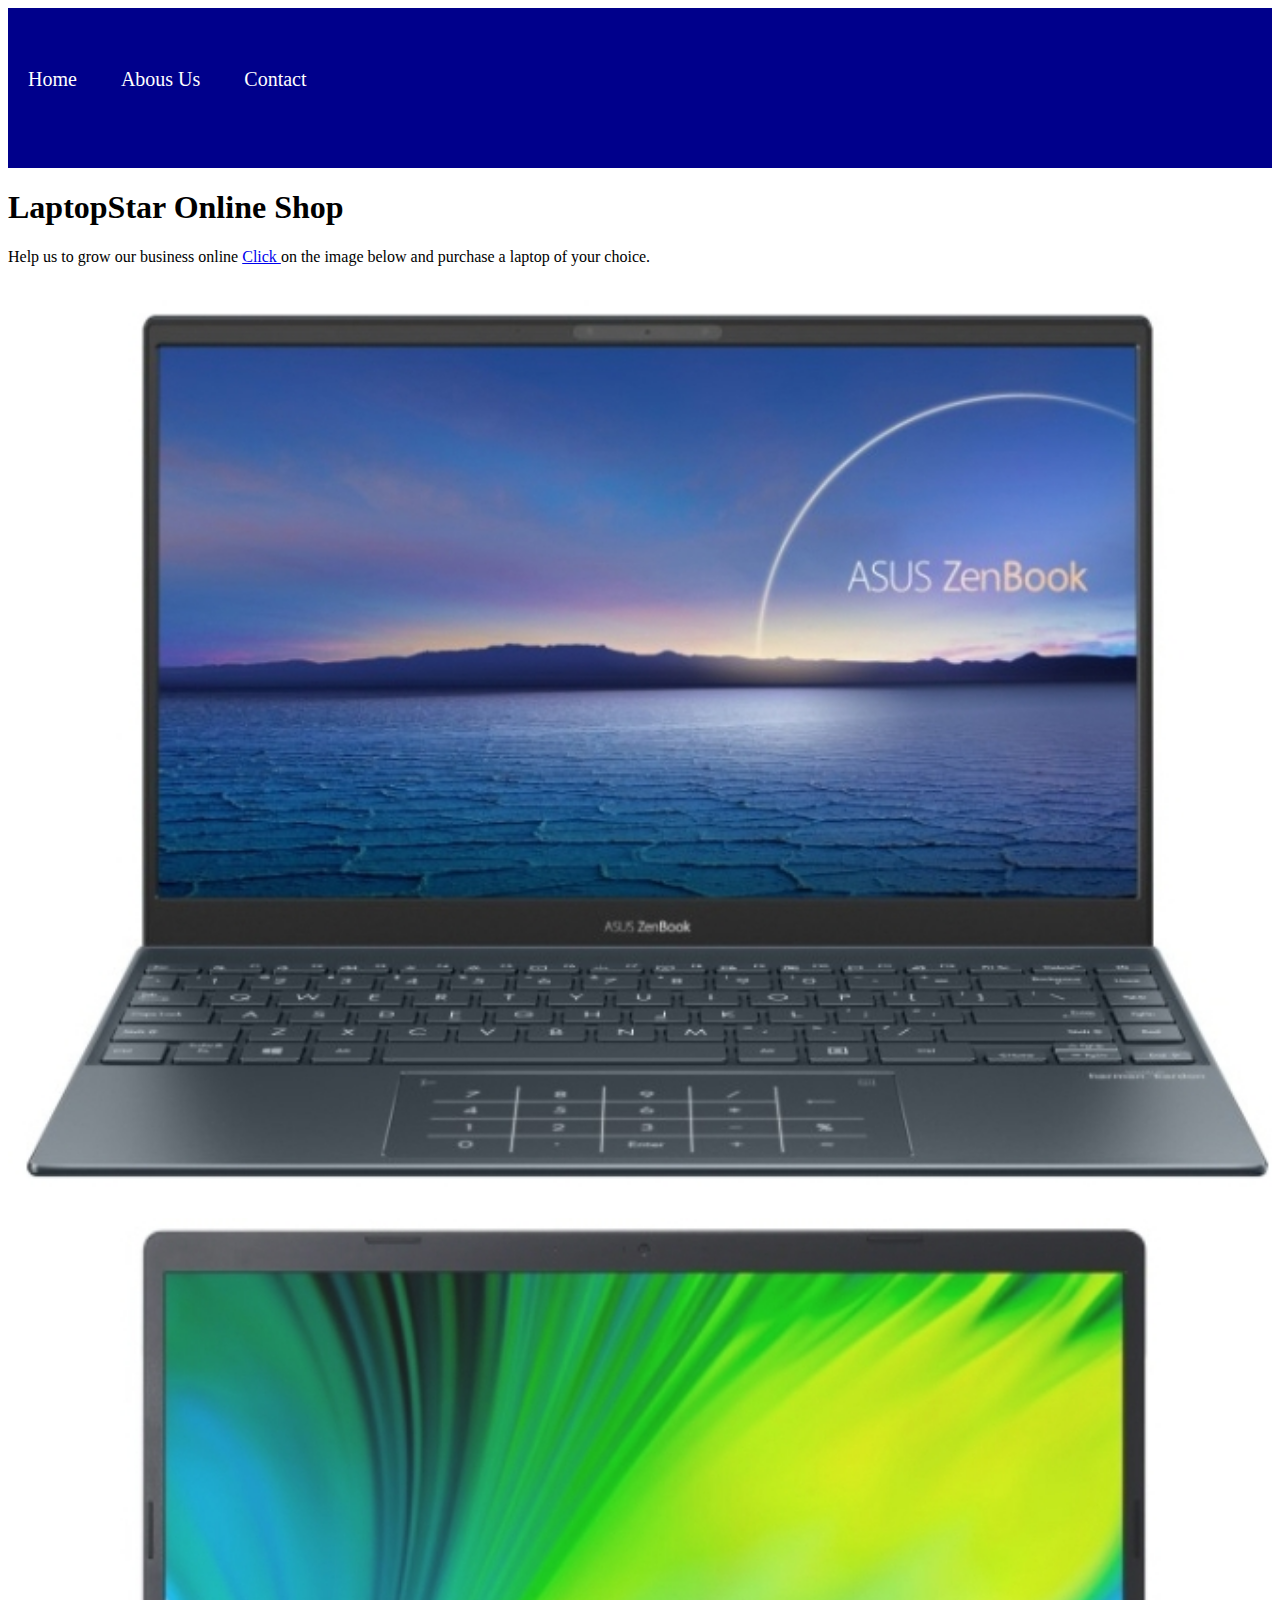
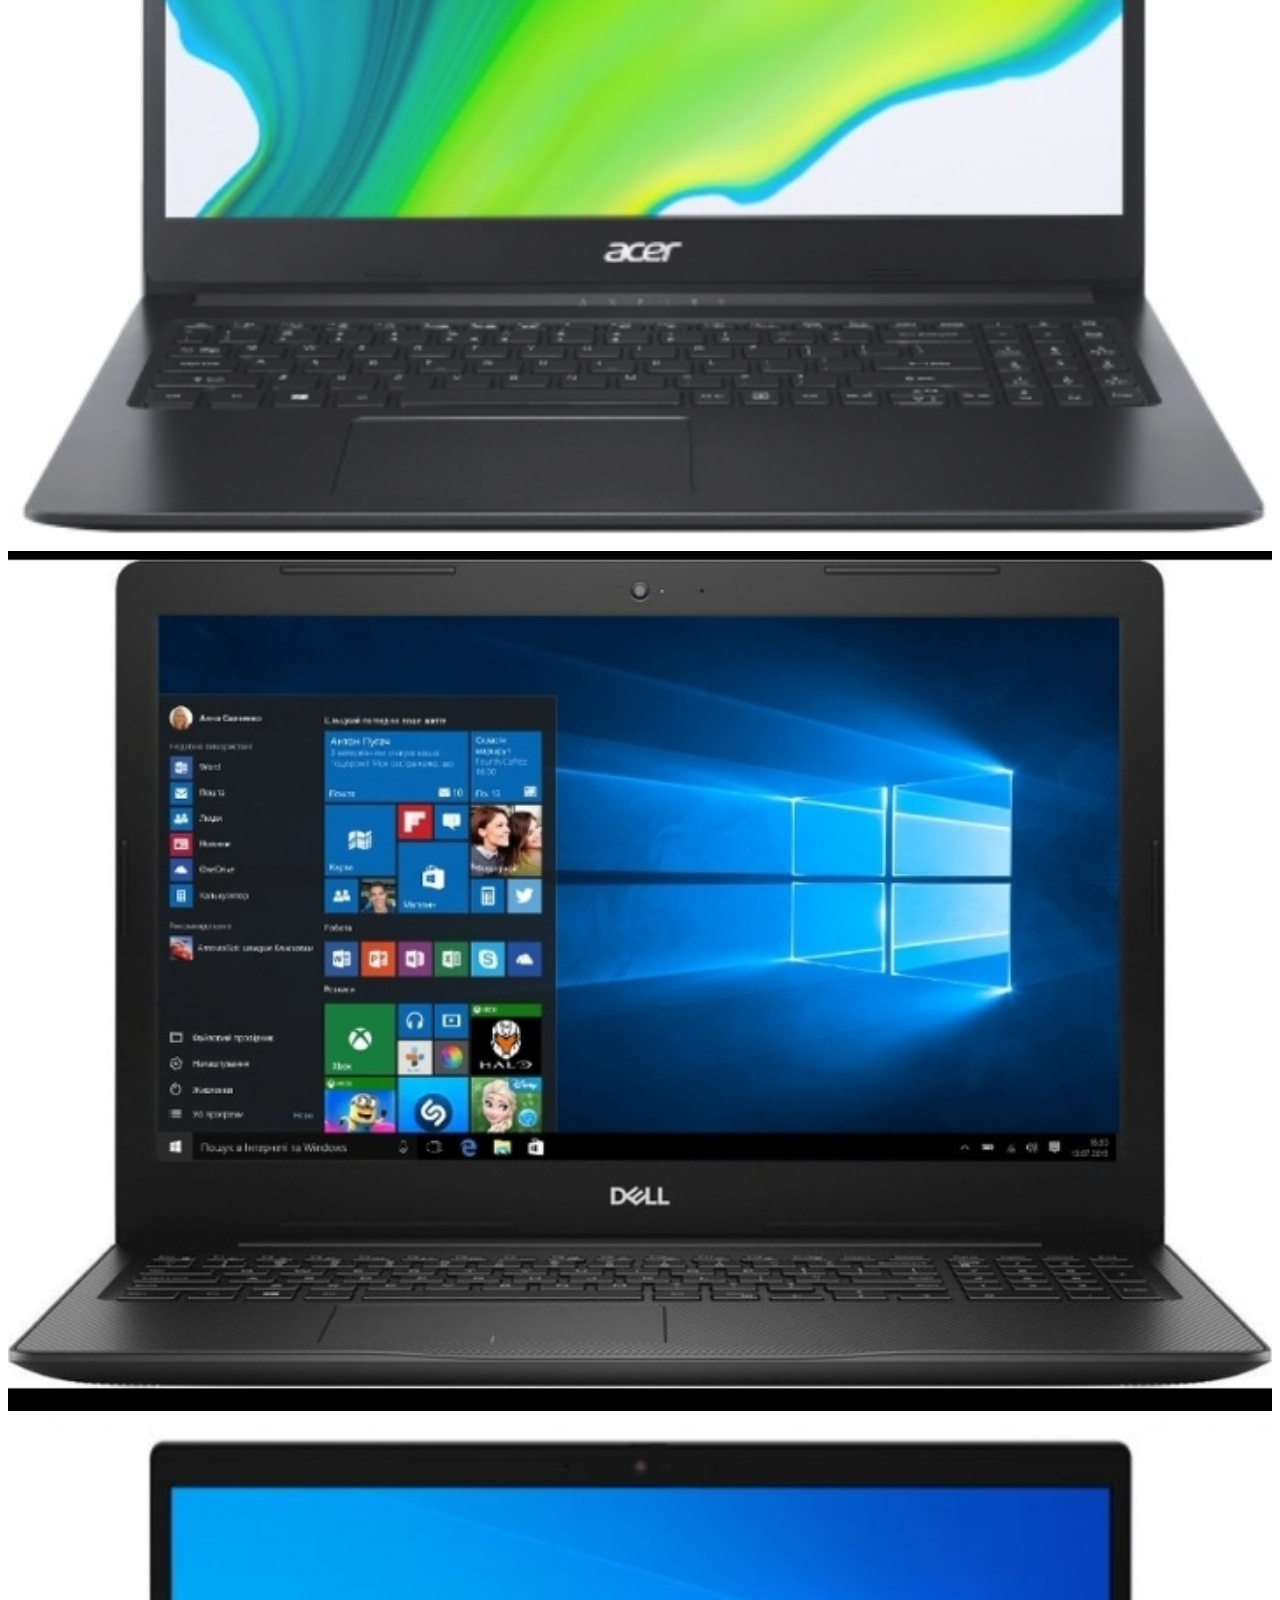
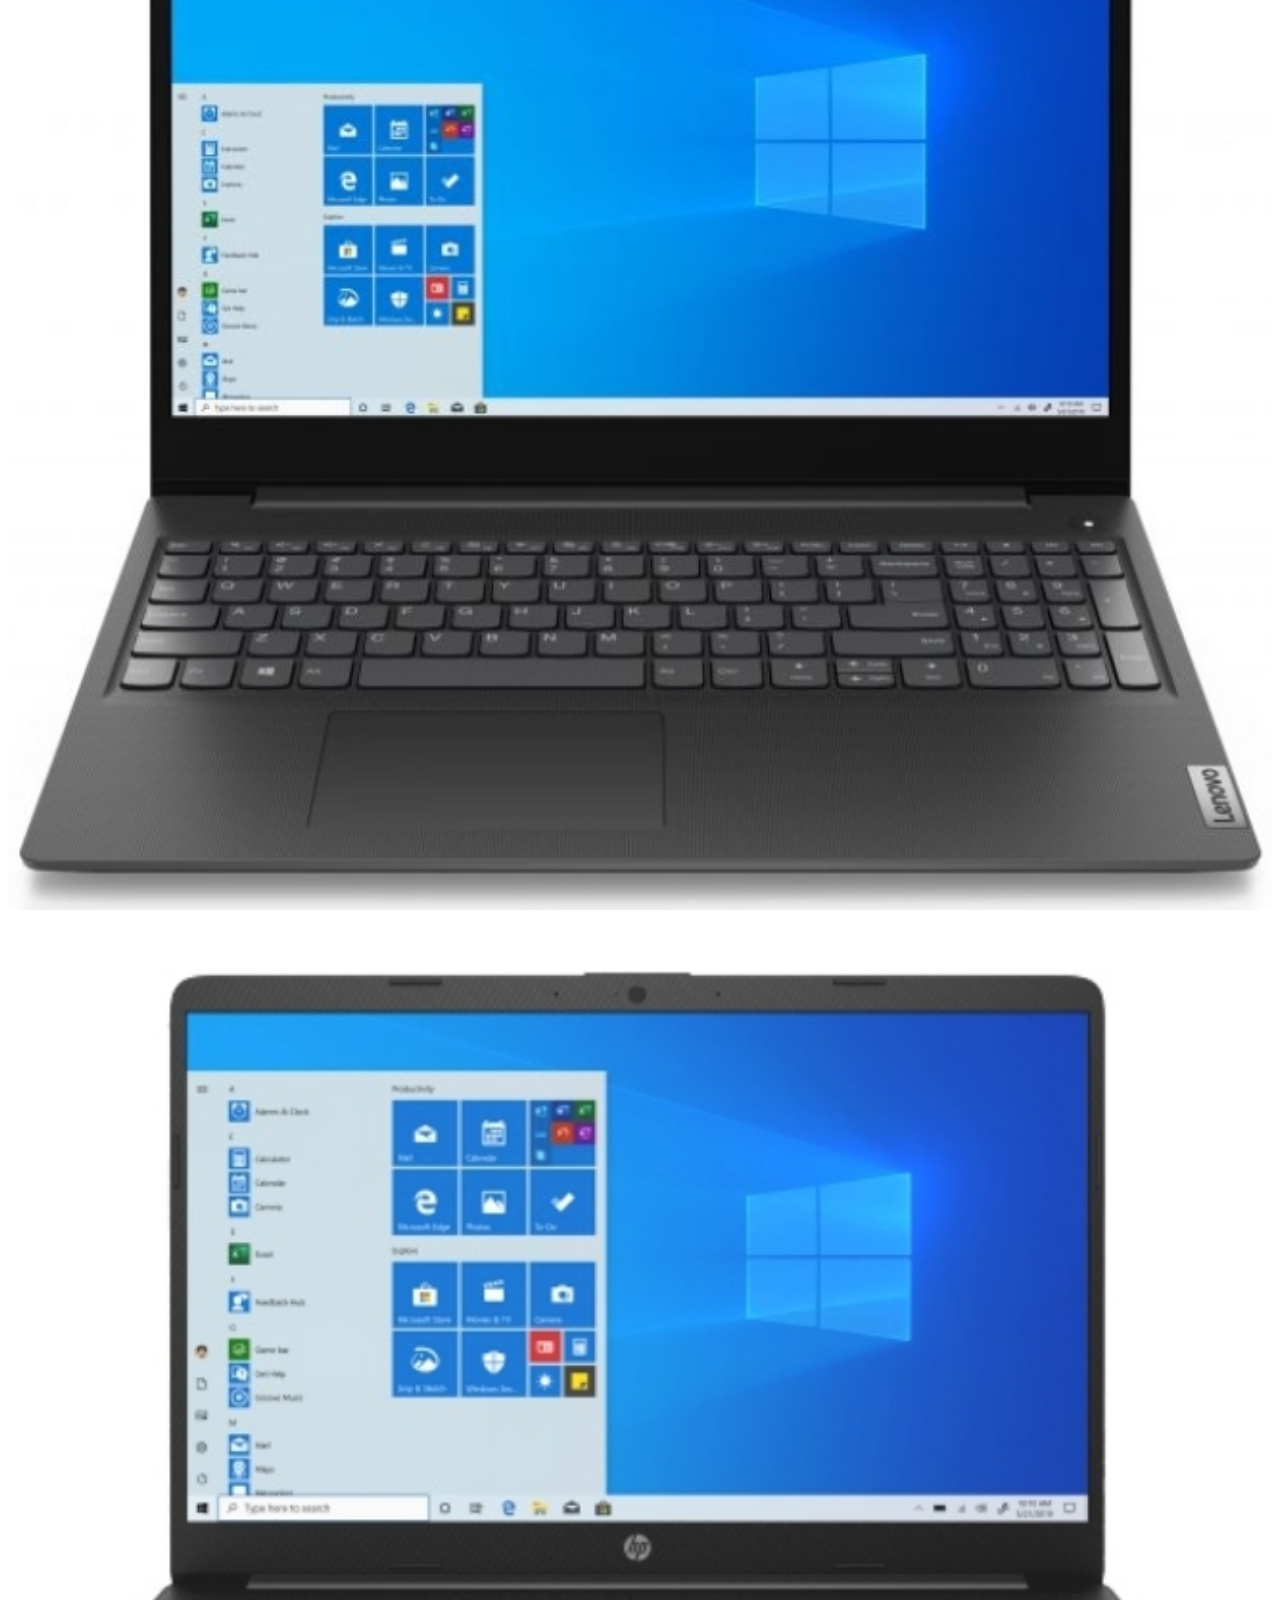
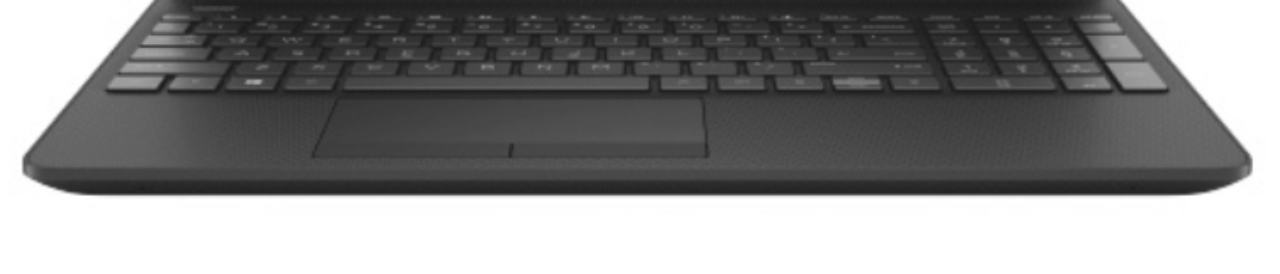
<file: index.html>
<!DOCTYPE html>
    <html>

        <head>
        
         <link rel="stylesheet" href="style.css">
                
        </head>
            <body>
        
          <div id="menu">
            <a href="index.html">Home</a>
            <a href="about.html">Abous Us</a>
            <a href="contact.html">Contact</a>
        </div>
            <h1>LaptopStar Online Shop</h1>
             
                <p>Help us to grow our business online <a href="index.html"> Click </a>on the image below and purchase a laptop of your choice.</p>
              
                <div class="gallery">
                    <a href="asus.html"><img src="images/asus.jpg"/></a>
                    <a href="acer.html"><img src="images/acer.jpg"/></a>
                    <a href="dell.html"><img src="images/dell.jpg"/></a>
                    <a href="lenovo.html"><img src="images/lenovo.jpg"/></a>
                    <a href="hp.html"><img src="images/hp.jpg"/></a>
                
                
                </div>
      
        
        </body>

</html>
</file>
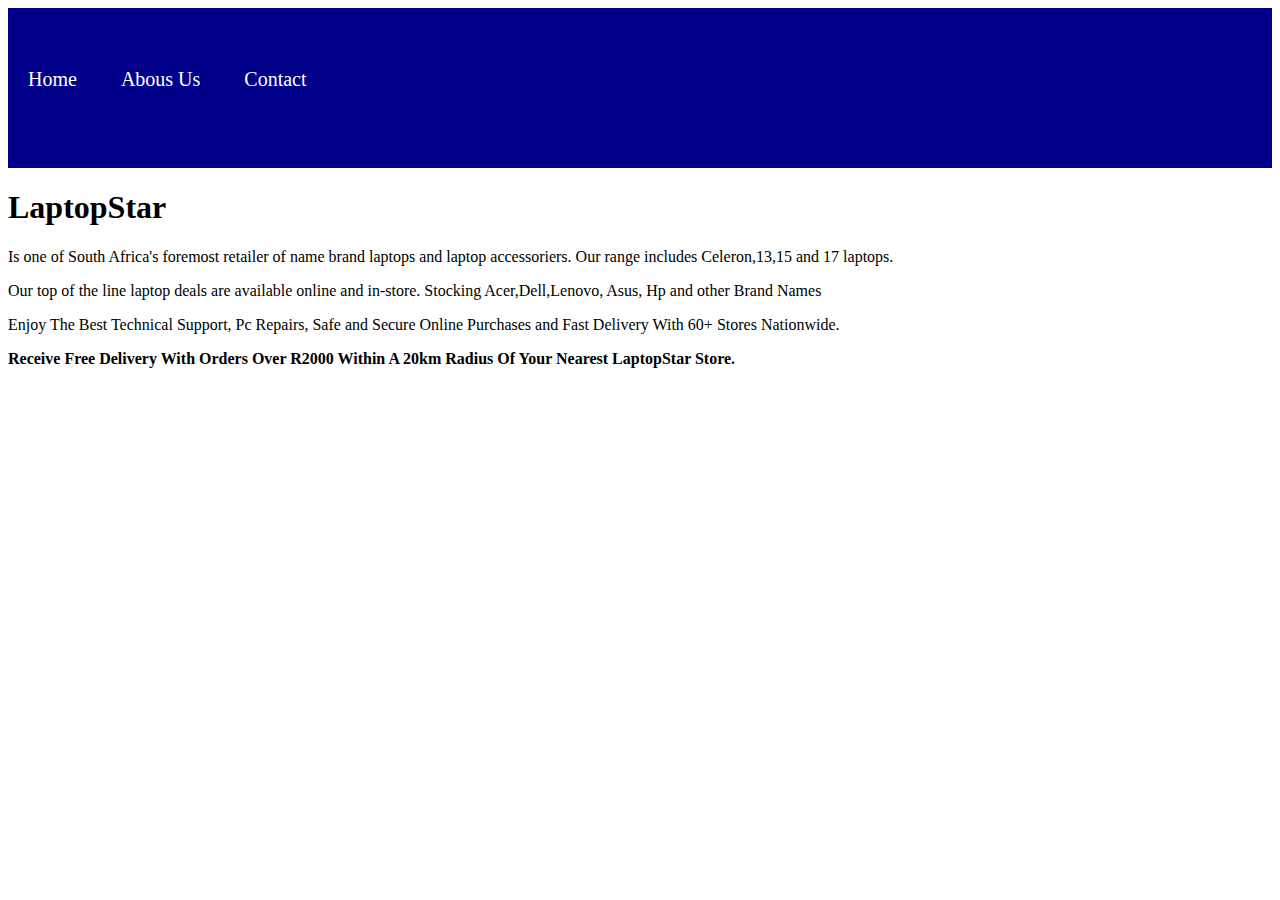
<file: about.html>
<!DOCTYPE html>
    <html>

        <head>
        
         <link rel="stylesheet" href="style.css">
                
        </head>
            <body>
           
          <div id="menu">
            <a href="index.html">Home</a>
            <a href="about.html">Abous Us</a>
            <a href="contact.html">Contact</a>
        </div>
            
        <h1><b>LaptopStar</b></h1>  
                
         <p>Is one of South Africa's foremost retailer of name brand laptops and laptop accessoriers. Our range includes Celeron,13,15 and 17 laptops.</p>
         <p> Our top of the line laptop deals are available online and in-store. Stocking Acer,Dell,Lenovo, Asus, Hp and other Brand Names</p>
         <p>Enjoy The Best Technical Support, Pc Repairs, Safe and Secure Online Purchases and Fast Delivery With 60+ Stores Nationwide.</p>
        
        <p><b>Receive Free Delivery With Orders Over R2000 Within A 20km Radius Of Your Nearest LaptopStar Store.</b></p>
        
        </body>


</html>
</file>
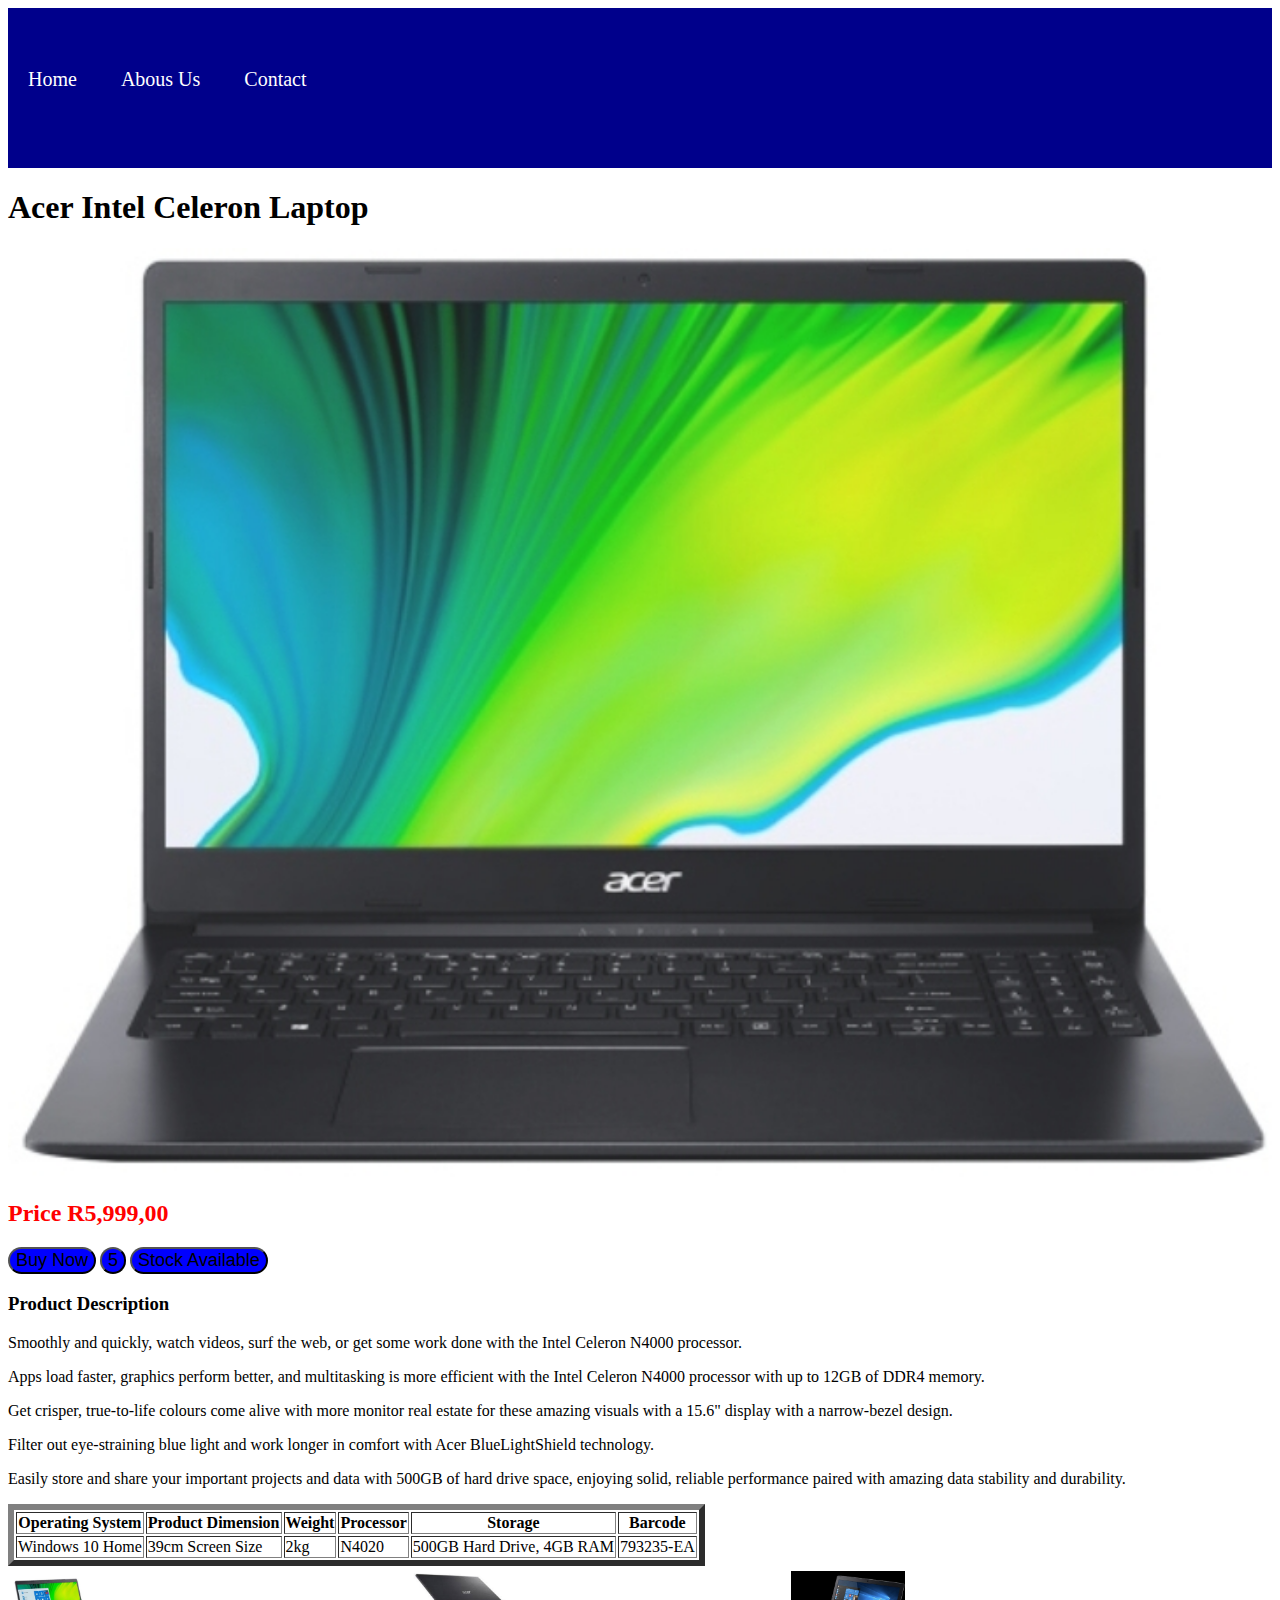
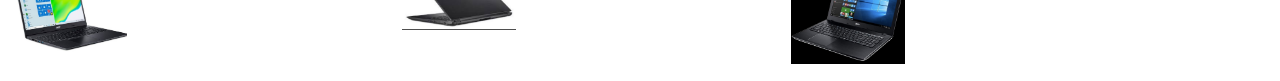
<file: acer.html>
<!DOCTYPE html>
    <html>
        <title>Acer Intel Celeron Laptop</title>
        <head>
        
         <link rel="stylesheet" href="style.css">
                
        </head>
            <body>
        
          <div id="menu">
            <a href="index.html">Home</a>
            <a href="about.html">Abous Us</a>
            <a href="contact.html">Contact</a>
        </div>
            
                <h1>Acer Intel Celeron Laptop</h1>   
            
                <div class="gallery">
                    <a href="acer.html"><img src="images/acer.jpg"/></a>
                    <h2>Price R5,999,00</h2>
                    <button type="button">Buy Now</button>
                    <button type="button">5</button> <button>Stock Available</button>
                </div>
    <h3><b>Product Description</b></h3>   
        <p>Smoothly and quickly, watch videos, surf the web, or get some work done with the Intel Celeron N4000 processor.</p>         
        <p>Apps load faster, graphics perform better, and multitasking is more efficient with the Intel Celeron N4000 processor with up to 12GB of DDR4 memory.</p> 
                
        <p>Get crisper, true-to-life colours come alive with more monitor real estate for these amazing visuals with a 15.6" display with a narrow-bezel design.</p>
                
        <p>Filter out eye-straining blue light and work longer in comfort with Acer BlueLightShield technology.</p>        
        <p>Easily store and share your important projects and data with 500GB of hard drive space, enjoying solid, reliable performance paired with amazing data stability and durability.</p>   
                
                            
     <table border="6">
            <div>
                <tr>
                <th>Operating System</th>
                <th>Product Dimension</th>
                <th>Weight</th>
                <th>Processor</th>
                <th>Storage</th>
                <th>Barcode</th>
                    
                 </tr>
            </div>
         <div>
             <tr>
             <td>Windows 10 Home</td>
             <td>39cm Screen Size</td>
             <td>2kg</td>
             <td>N4020</td>
             <td>500GB Hard Drive, 4GB RAM</td>
             <td>793235-EA</td>
             </tr>
                 
          </div>
    </table>      
  <div class="row">
      <div class="column">
          <img src="images/acer%201.jpg" alt="left" style="width:30%">
  </div>
  <div class="column">
           <img src="images/acer%202.jpg" alt="back" style="width:30%">
  </div>
  <div class="column">
           <img src="images/acer%203.jpg" alt="blue screen" style="width:30%">
  </div>
</div>
               
        </body>




</html>
</file>
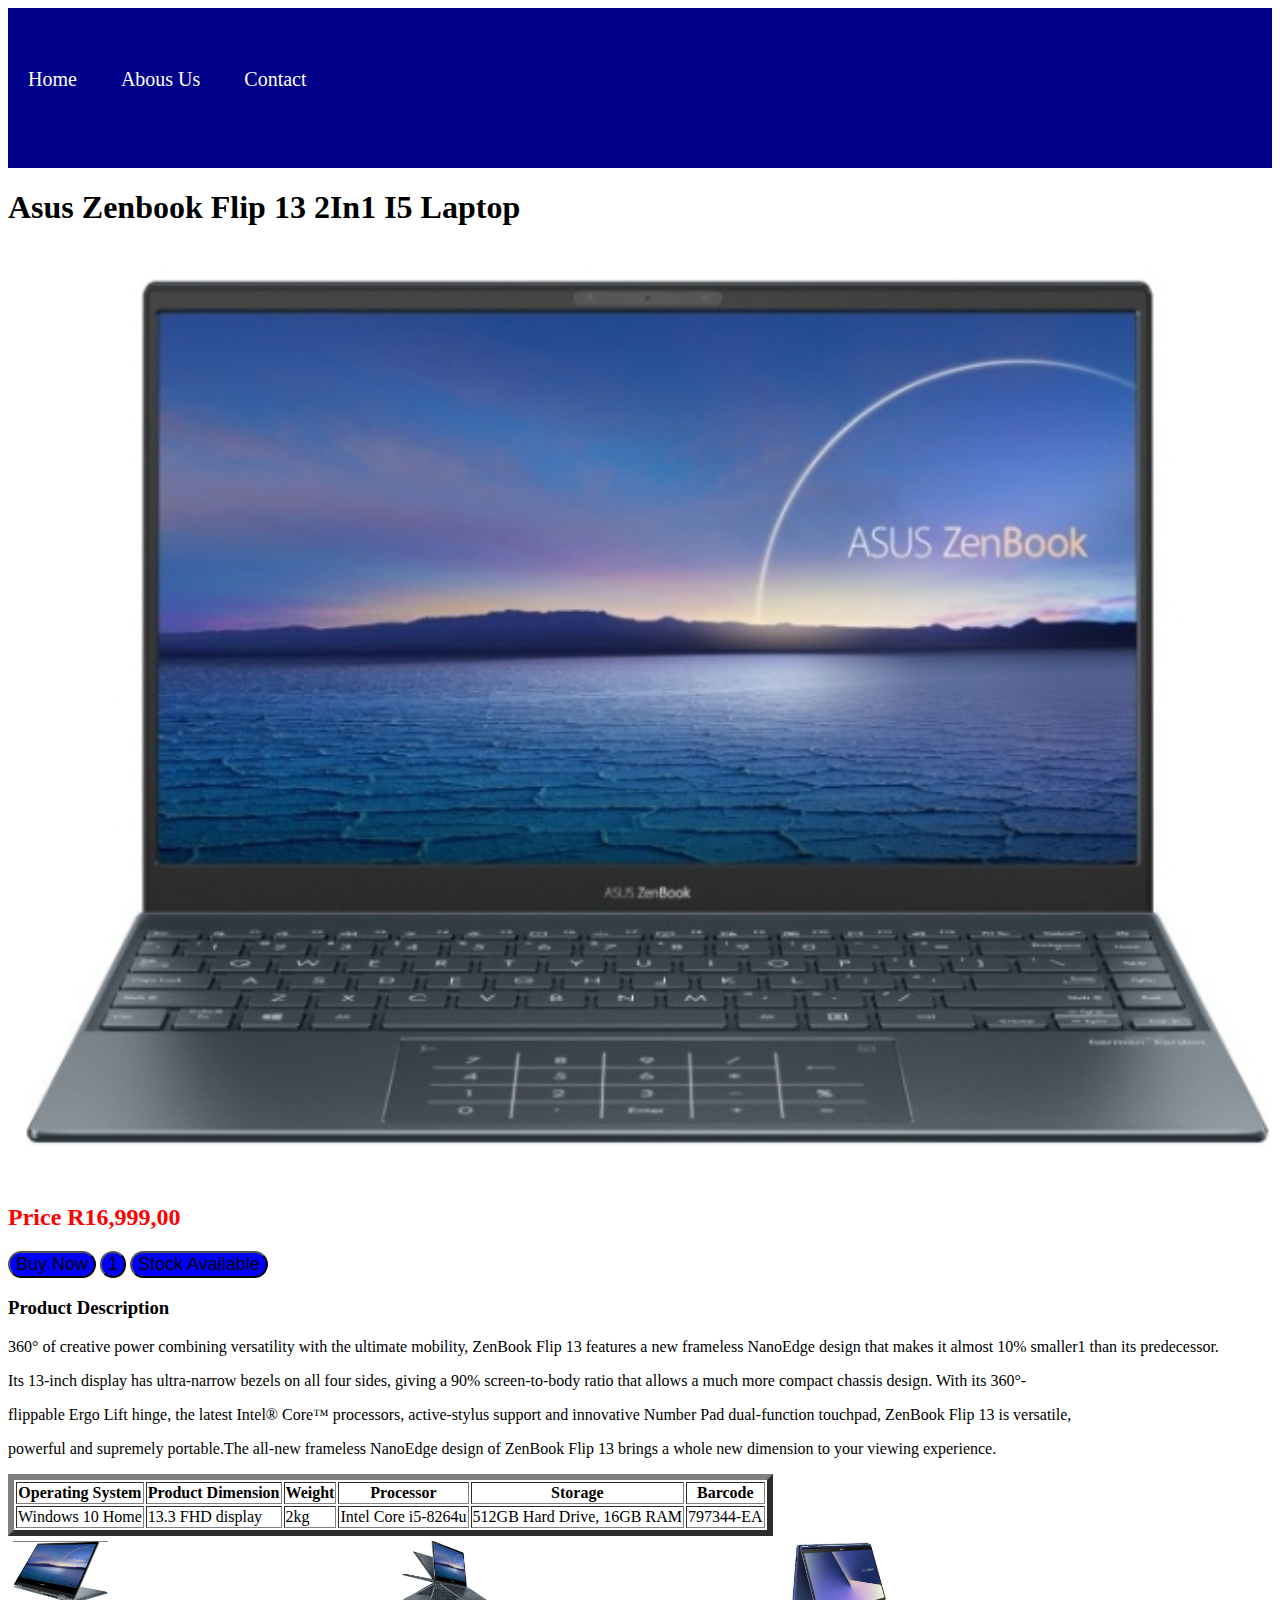
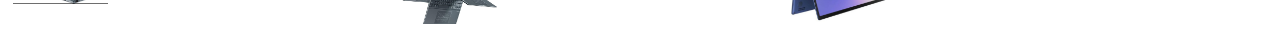
<file: asus.html>
<!DOCTYPE html>
    <html>
        <title>Asus Zenbook Flip 13 2In1 I5 Laptop</title>
        <head>
        
         <link rel="stylesheet" href="style.css">
                
        </head>
            <body>
        
          <div id="menu">
            <a href="index.html">Home</a>
            <a href="about.html">Abous Us</a>
            <a href="contact.html">Contact</a>
        </div>
            
                <h1>Asus Zenbook Flip 13 2In1 I5 Laptop</h1>   
            
                <div class="gallery">
                    <a href="asus.html"><img src="images/asus.jpg"/></a>
                    <h2>Price R16,999,00</h2>
                    <button type="button">Buy Now</button>
                    <button type="button">1</button> <button>Stock Available</button>
                </div>
    <h3><b>Product Description</b></h3>   
        <p>360° of creative power combining versatility with the ultimate mobility, ZenBook Flip 13 features a new frameless NanoEdge design that makes it almost 10% smaller1 than its predecessor.</p>
                
        <p>Its 13-inch display has ultra-narrow bezels on all four sides, giving a 90% screen-to-body ratio that allows a much more compact chassis design. With its 360°-</p> 
                
        <p>flippable Ergo Lift hinge, the latest Intel® Core™ processors, active-stylus support and innovative Number Pad dual-function touchpad, ZenBook Flip 13 is versatile,</p>
                
       <p>powerful and supremely portable.The all-new frameless NanoEdge design of ZenBook Flip 13 brings a whole new dimension to your viewing experience. </p>   

                            
     <table border="6">
            <div>
                <tr>
                <th>Operating System</th>
                <th>Product Dimension</th>
                <th>Weight</th>
                <th>Processor</th>
                <th>Storage</th>
                <th>Barcode</th>
                    
                 </tr>
            </div>
         <div>
             <tr>
             <td>Windows 10 Home</td>
             <td>13.3 FHD display</td>
             <td>2kg</td>
             <td>Intel Core i5-8264u</td>
             <td>512GB Hard Drive, 16GB RAM</td>
             <td>797344-EA</td>

             </tr>
                 
          </div>
    </table>      
  <div class="row">
      <div class="column">
          <img src="images/asus%201.jpg" alt="365" style="width:25%">
  </div>
  <div class="column">
           <img src="images/asus%202.jpg" alt="right" style="width:25%">
  </div>
  <div class="column">
           <img src="images/asus%203.jpg" alt="standing" style="width:25%">
  </div>
</div>
               
        </body>




</html>
</file>
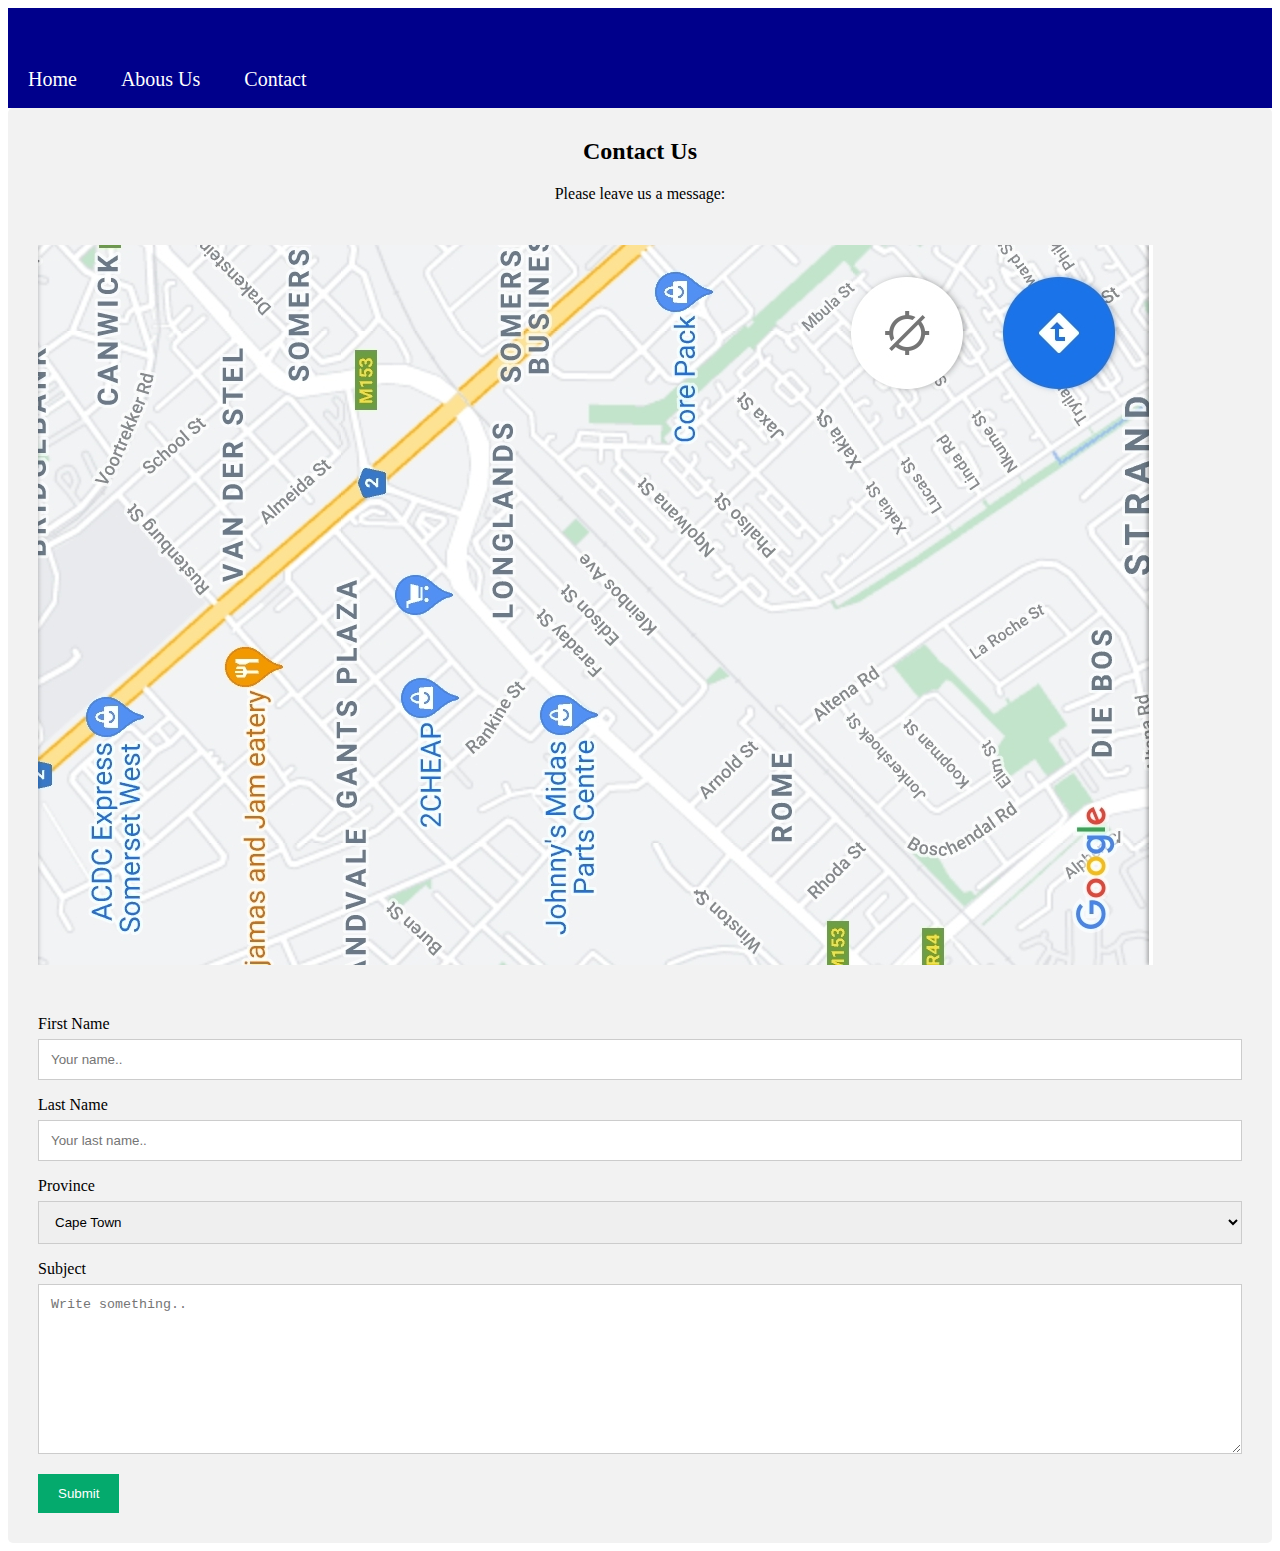
<file: contact.html>
<!DOCTYPE html>
    <html>

        <head>
        
         <link rel="stylesheet" href="style-contact.css">
                
        </head>
            <body>
            
          <div id="menu">
            <a href="index.html">Home</a>
            <a href="about.html">Abous Us</a>
            <a href="contact.html">Contact</a>
        </div>
        <div class="container">
  <div style="text-align:center">
    <h2>Contact Us</h2>
    <p>Please leave us a message:</p>
  </div>
  <div class="row">
    <div class="column">
        <img src="images/map.jpg"/>
    </div>
    <div class="column">
      <form action="/action_page.php">
        <label for="fname">First Name</label>
        <input type="text" id="fname" name="firstname" placeholder="Your name..">
        <label for="lname">Last Name</label>
        <input type="text" id="lname" name="lastname" placeholder="Your last name..">
        <label for="province">Province</label>
        <select id="province" name="province">
          <option value="cape town">Cape Town</option>
          <option value="johannesburg">Johannesburg</option>
          <option value="kwa xulu natal">Kwa Zulu Natal</option>
            <option value="blank"></option>
        </select>
        <label for="subject">Subject</label>
        <textarea id="subject" name="subject" placeholder="Write something.." style="height:170px"></textarea>
        <input type="submit" value="Submit">
      </form>
    </div>
  </div>
</div>
               
        </body>




</html>
</file>
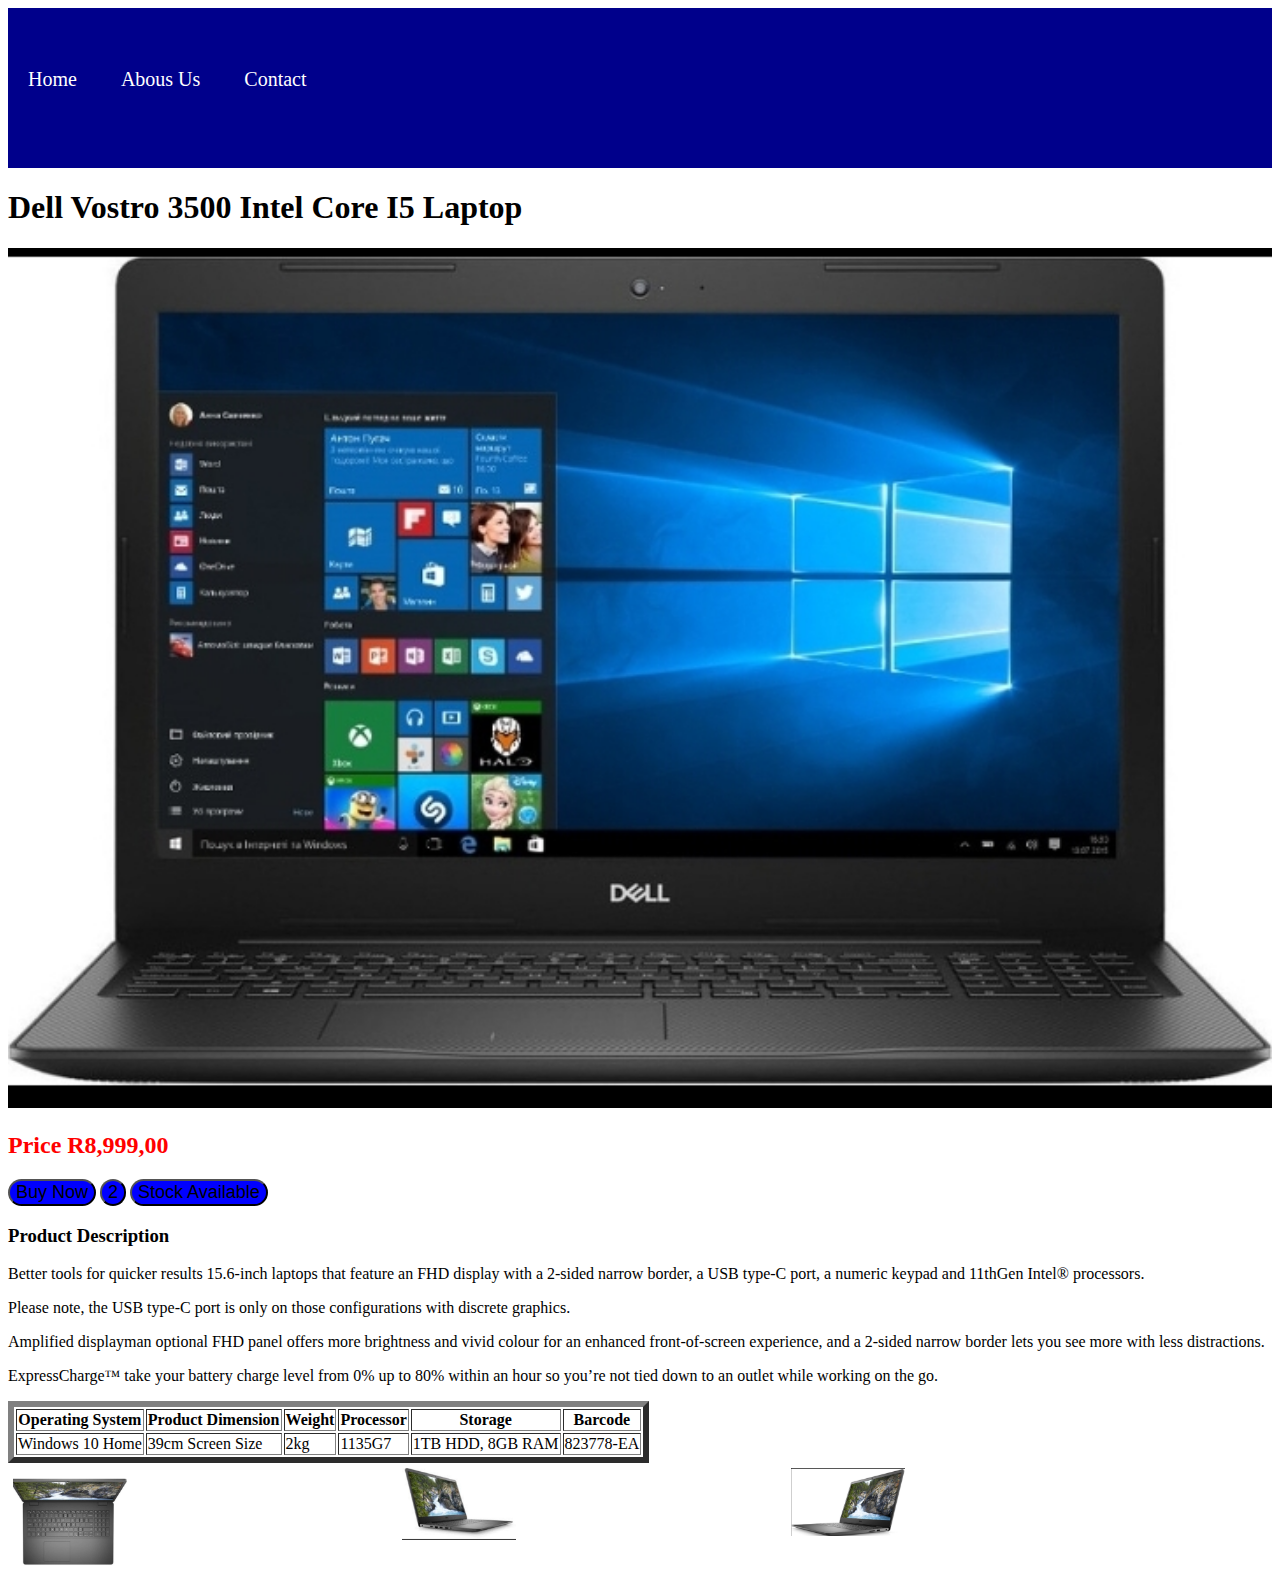
<file: dell.html>
<!DOCTYPE html>
    <html>
        <title>Dell Vostro 3500 Intel Core I5 Laptop</title>
        <head>
        
         <link rel="stylesheet" href="style.css">
                
        </head>
            <body>
        
          <div id="menu">
            <a href="index.html">Home</a>
            <a href="about.html">Abous Us</a>
            <a href="contact.html">Contact</a>
        </div>
            
                <h1>Dell Vostro 3500 Intel Core I5 Laptop</h1>   
            
                <div class="gallery">
                    <a href="dell.html"><img src="images/dell.jpg"/></a>
                    <h2>Price R8,999,00</h2>
                    <button type="button">Buy Now</button>
                    <button type="button">2</button> <button>Stock Available</button>
                </div>
    <h3><b>Product Description</b></h3>   
        <p>Better tools for quicker results 15.6-inch laptops that feature an FHD display with a 2-sided narrow border, a USB type-C port, a numeric keypad and 11thGen Intel® processors.</p>         
       <p>Please note, the USB type-C port is only on those configurations with discrete graphics.</p> 
                
        <p>Amplified displayman optional FHD panel offers more brightness and vivid colour for an enhanced front-of-screen experience, and a 2-sided narrow border lets you see more with less distractions.</p>
                
        <p>ExpressCharge™ take your battery charge level from 0% up to 80% within an hour so you’re not tied down to an outlet while working on the go.</p>        
    

                            
     <table border="6">
            <div>
                <tr>
                <th>Operating System</th>
                <th>Product Dimension</th>
                <th>Weight</th>
                <th>Processor</th>
                <th>Storage</th>
                <th>Barcode</th>
                    
                 </tr>
            </div>
         <div>
             <tr>
             <td>Windows 10 Home</td>
             <td>39cm Screen Size</td>
             <td>2kg</td>
             <td>1135G7</td>
             <td>1TB HDD, 8GB RAM</td>
             <td>823778-EA</td>

             </tr>
                 
          </div>
    </table>      
  <div class="row">
      <div class="column">
          <img src="images/dell%201.jpg" alt="back" style="width:30%">
  </div>
  <div class="column">
           <img src="images/dell%202.jpg" alt="left" style="width:30%">
  </div>
      <div class="column">
           <img src="images/dell%203.jpg" alt="right" style="width:30%">
  </div>
  
</div>
               
        </body>




</html>
</file>
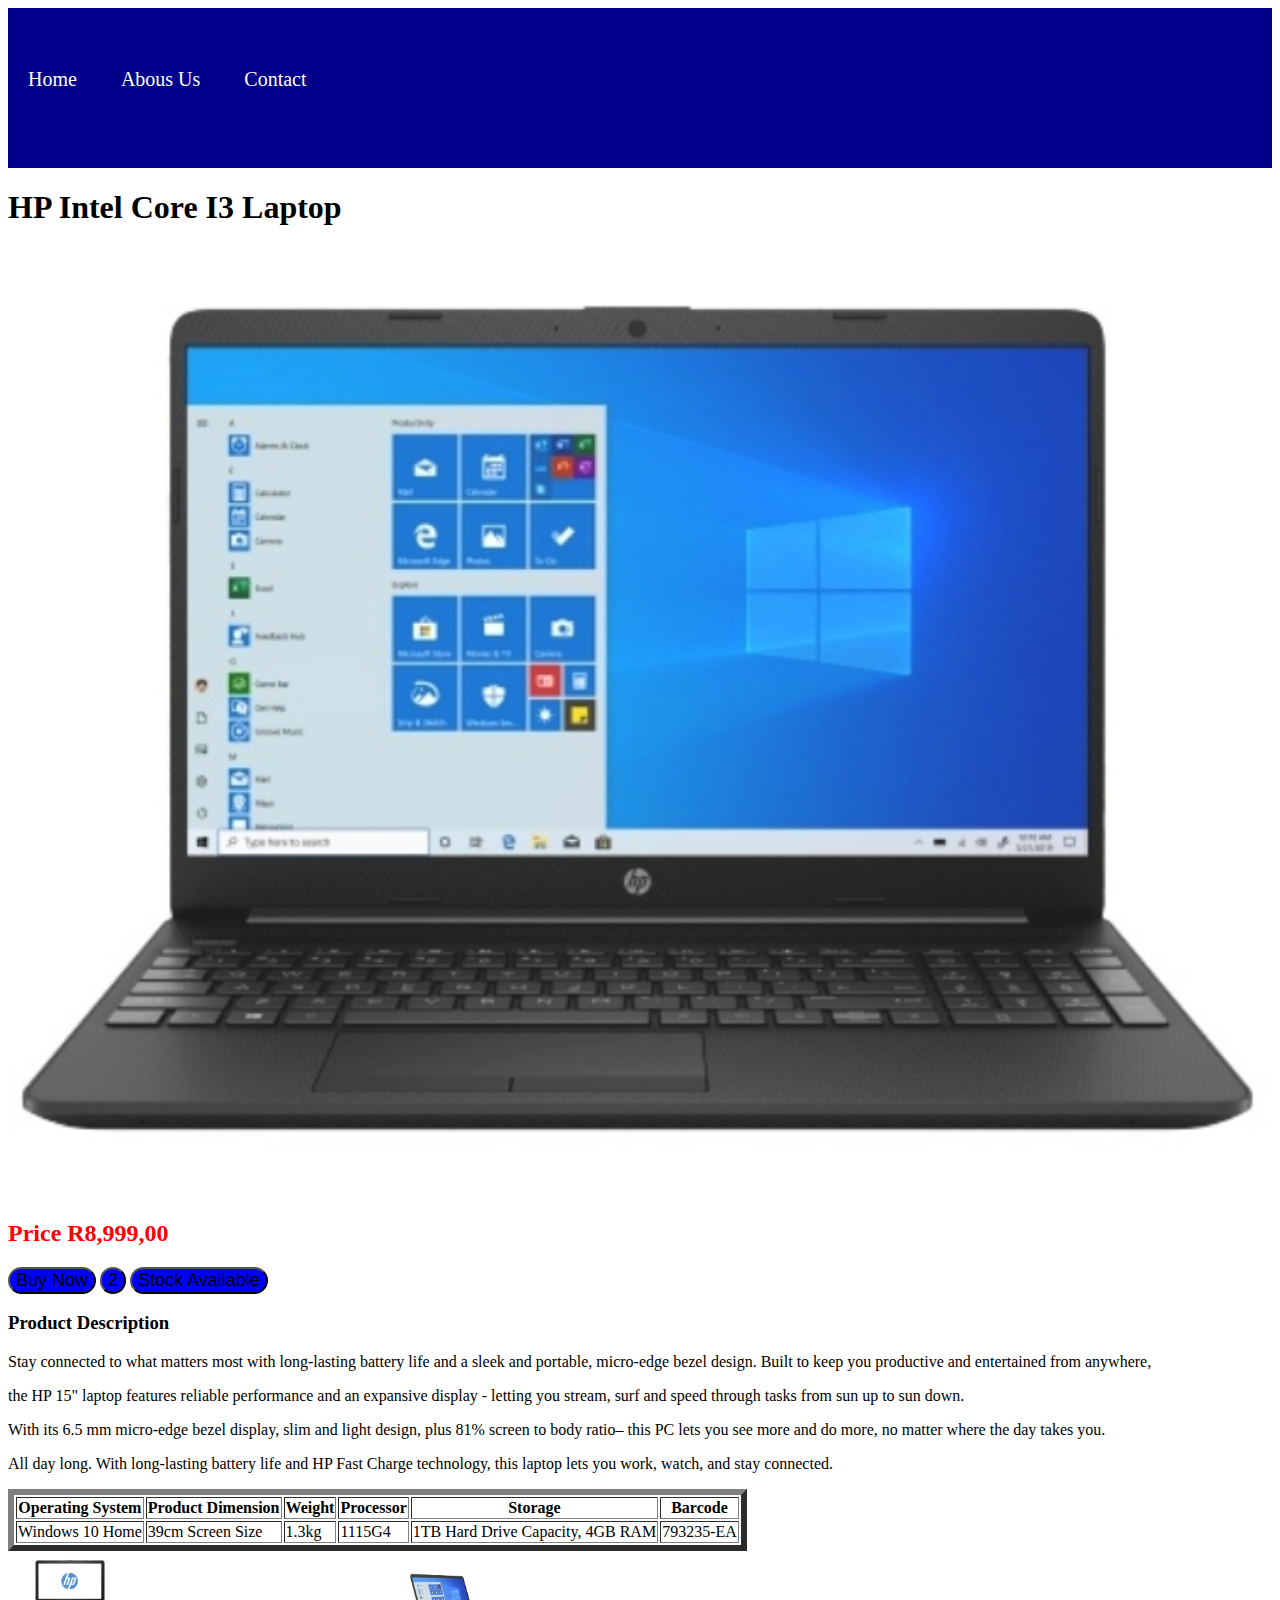
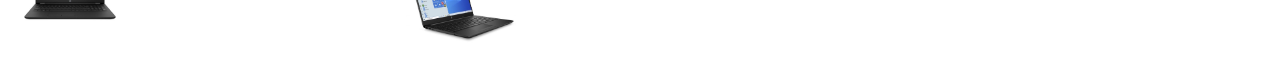
<file: hp.html>
<!DOCTYPE html>
    <html>
        <title>HP Intel Core I3 Laptop</title>
        <head>
        
         <link rel="stylesheet" href="style.css">
                
        </head>
            <body>
        
          <div id="menu">
            <a href="index.html">Home</a>
            <a href="about.html">Abous Us</a>
            <a href="contact.html">Contact</a>
        </div>
            
                <h1>HP Intel Core I3 Laptop</h1>   
            
                <div class="gallery">
                    <a href="hp.html"><img src="images/hp.jpg"/></a>
                    <h2>Price R8,999,00</h2>
                    <button type="button">Buy Now</button>
                    <button type="button">2</button> <button>Stock Available</button>
                </div>
    <h3><b>Product Description</b></h3>   
        <p>Stay connected to what matters most with long-lasting battery life and a sleek and portable, micro-edge bezel design. Built to keep you productive and entertained from anywhere,</p>         
     
        <p>the HP 15" laptop features reliable performance and an expansive display - letting you stream, surf and speed through tasks from sun up to sun down.</p> 
                
        <p>With its 6.5 mm micro-edge bezel display, slim and light design, plus 81% screen to body ratio– this PC lets you see more and do more, no matter where the day takes you.</p>
                
        <p>All day long. With long-lasting battery life and HP Fast Charge technology, this laptop lets you work, watch, and stay connected.</p>        
               


                            
     <table border="6">
            <div>
                <tr>
                <th>Operating System</th>
                <th>Product Dimension</th>
                <th>Weight</th>
                <th>Processor</th>
                <th>Storage</th>
                <th>Barcode</th>
                    
                 </tr>
            </div>
         <div>
             <tr>
              <td>Windows 10 Home</td>
             <td>39cm Screen Size</td>
             <td>1.3kg</td>
             <td>1115G4</td>
             <td>1TB Hard Drive Capacity, 4GB RAM</td>
             <td>793235-EA</td>

             </tr>
                 
          </div>
    </table>      
  <div class="row">
      <div class="column">
          <img src="images/hp%201.jpg" alt="font-blank" style="width:30%">
  </div>
  <div class="column">
           <img src="images/hp%202%20.jpg" alt="left" style="width:30%">
  </div>
  
</div>
               
        </body>




</html>
</file>
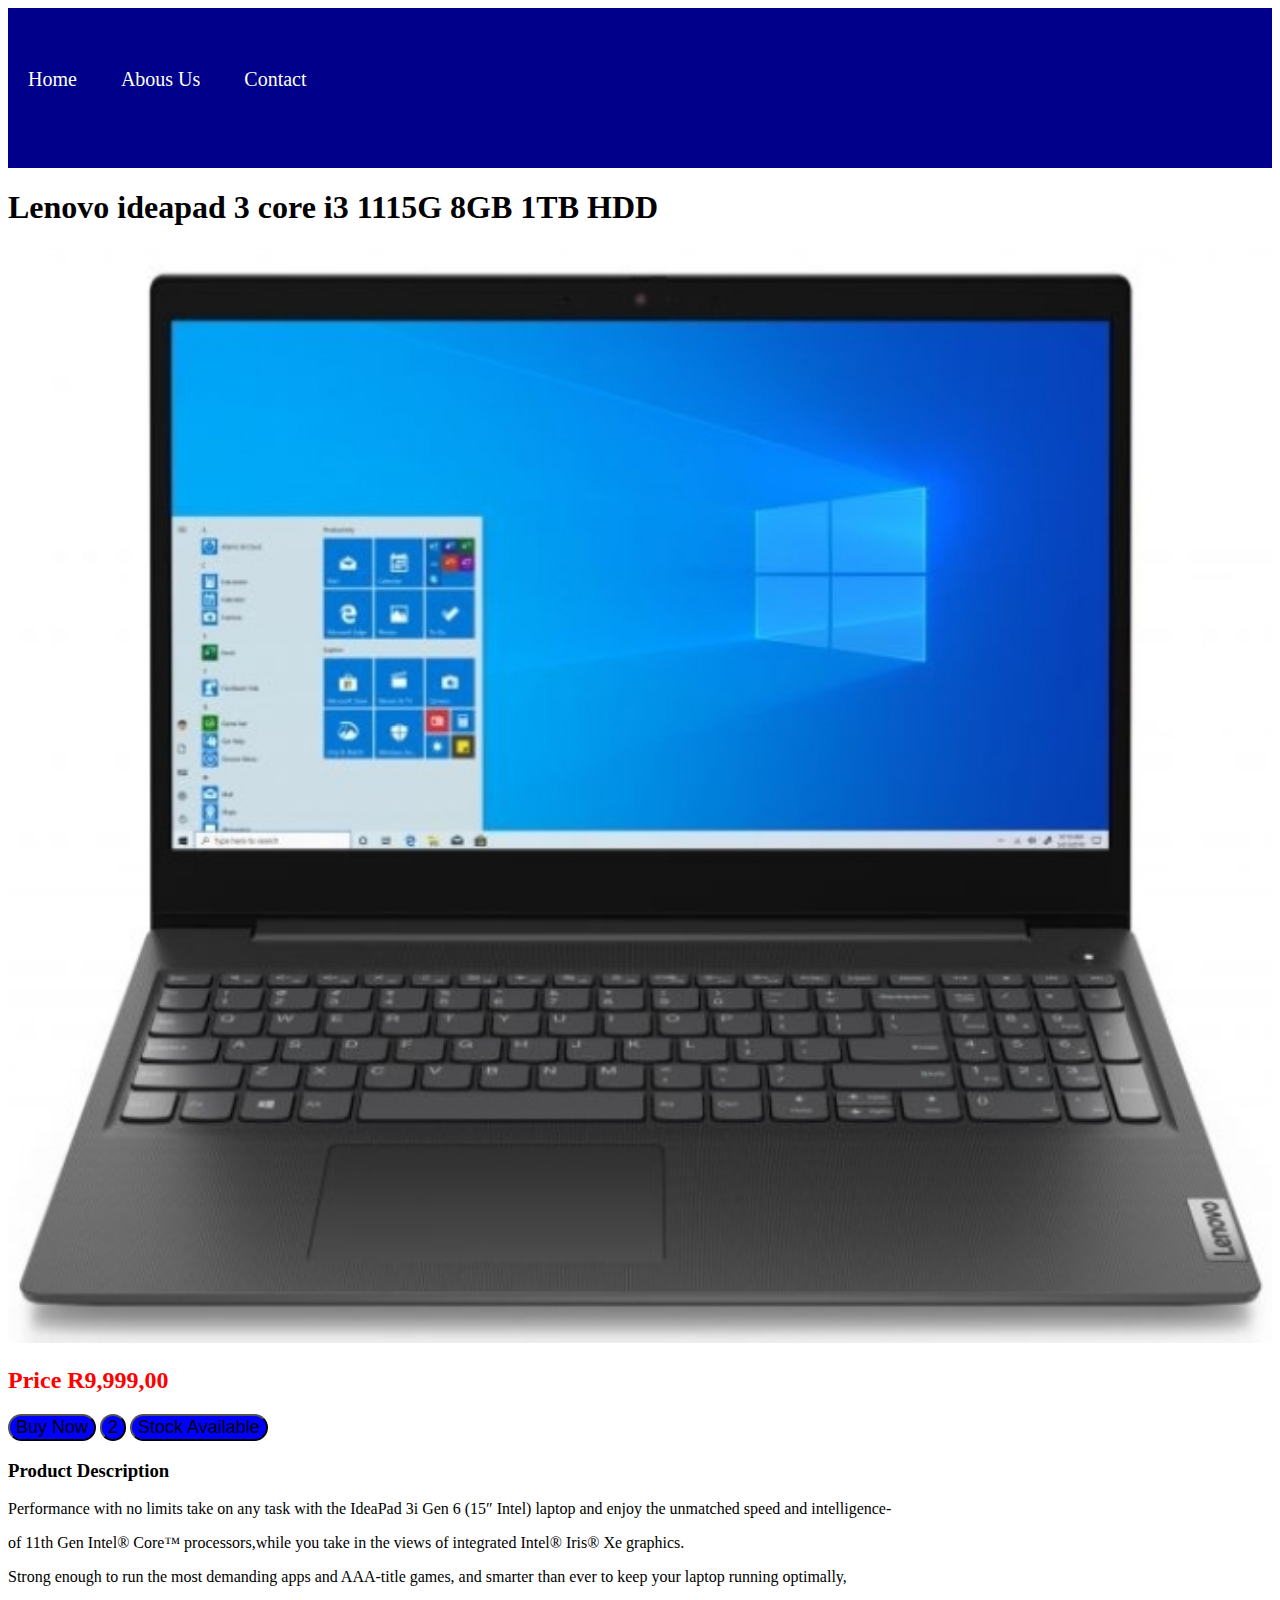
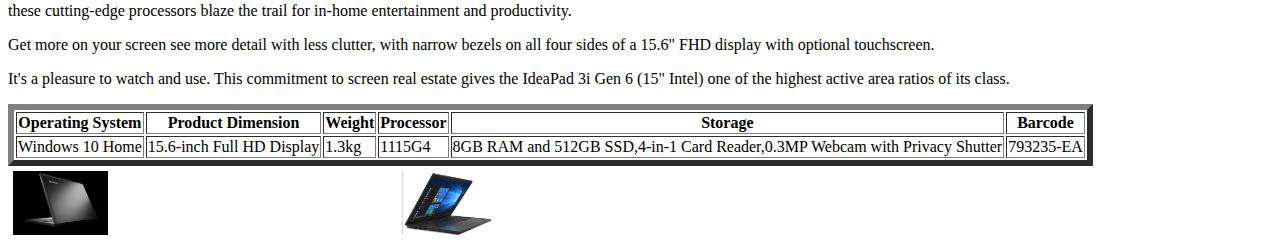
<file: lenovo.html>
<!DOCTYPE html>
    <html>
        <title>Lenovo ideapad 3 core i3 1115G 8GB 1TB HDD</title>
        <head>
        
         <link rel="stylesheet" href="style.css">
                
        </head>
            <body>
        
          <div id="menu">
            <a href="index.html">Home</a>
            <a href="about.html">Abous Us</a>
            <a href="contact.html">Contact</a>
        </div>
            
                <h1>Lenovo ideapad 3 core i3 1115G 8GB 1TB HDD</h1>   
            
                <div class="gallery">
                    <a href="lenovo.html"><img src="images/lenovo.jpg"/></a>
                    <h2>Price R9,999,00</h2>
                    <button type="button">Buy Now</button>
                    <button type="button">2</button> <button>Stock Available</button>
                </div>
    <h3><b>Product Description</b></h3>   
        <p>Performance with no limits take on any task with the IdeaPad 3i Gen 6 (15″ Intel) laptop and enjoy the unmatched speed and intelligence-</p>         
     
        <p>of 11th Gen Intel® Core™ processors,while you take in the views of integrated Intel® Iris® Xe graphics. </p> 
                
        <p>Strong enough to run the most demanding apps and AAA-title games, and smarter than ever to keep your laptop running optimally, </p>
                
        <p>these cutting-edge processors blaze the trail for in-home entertainment and productivity.</p>     
        <p>Get more on your screen see more detail with less clutter, with narrow bezels on all four sides of a 15.6" FHD display with optional touchscreen. </p>  
        <p>It's a pleasure to watch and use. This commitment to screen real estate gives the IdeaPad 3i Gen 6 (15" Intel) one of the highest active area ratios of its class.</p>       

                            
     <table border="6">
            <div>
                <tr>
                <th>Operating System</th>
                <th>Product Dimension</th>
                <th>Weight</th>
                <th>Processor</th>
                <th>Storage</th>
                <th>Barcode</th>
                    
                 </tr>
            </div>
         <div>
             <tr>
             <td>Windows 10 Home</td>
             <td>15.6-inch Full HD Display</td>
             <td>1.3kg</td>
             <td>1115G4</td>
             <td>8GB RAM and 512GB SSD,4-in-1 Card Reader,0.3MP Webcam with Privacy Shutter </td>
             <td>793235-EA</td>


             </tr>
                 
          </div>
    </table>      
  <div class="row">
      <div class="column">
          <img src="images/lenovo%201.jpg" alt="back" style="width:25%">
  </div>
  <div class="column">
           <img src="images/lenovo%202.jpg" alt="half-closed" style="width:25%">
  </div>
  
</div>
               
        </body>




</html>
</file>
<file: style.css>
#menu{
    width: 100%;
    height: 100px;
    background-color:darkblue;
    padding-top: 60px;
}

#menu a{
    font-family: fantasy;
    font-size: 20px;
    color:#ffffff;
    
    text-decoration: none;
    font-weight:600px;
    
    padding-left:20px;
    padding-right:20px;
 
    
}

#menu a:hover{
    color: red;

}
    
.gallery img{
    width:100%;
}

P{
    font-family: cursive;
}

h2{
    color: red;
}

button{
    
    background-color: blue;
    font-size: 18px;
    border-radius: 16px;

}

.column {
  float: left;
  width: 30%;
  padding: 5px;
}


.row::after {
  content: no-close-quote;
  clear: both;
  display: table;
}

p{
    text-align:justify;
}
</file>
<file: style-contact.css>
#menu{
    width: 100%;
    height: 100px;
    background-color:darkblue;
    padding-top: 60px;
}

#menu a{
    font-family: fantasy;
    font-size: 20px;
    color:#ffffff;
    
    text-decoration: none;
    font-weight:600px;
    
    padding-left:20px;
    padding-right:20px;
    
}

#menu a:hover{
    color: red;
}       

* {
  box-sizing: border-box;
}


input[type=text], select, textarea {
  width: 100%;
  padding: 12px;
  border: 1px solid #ccc;
  margin-top: 6px;
  margin-bottom: 16px;
  resize: vertical;
}

input[type=submit] {
  background-color: #04AA6D;
  color: white;
  padding: 12px 20px;
  border: none;
  cursor: pointer;
}

input[type=submit]:hover {
  background-color: #45a049;
}

.container {
  border-radius: 5px;
  background-color: #f2f2f2;
  padding: 10px;
}


.column {
  float: left;
  width: 100%;
  margin-top: 6px;
  padding: 20px;
}

.row:after {
  content:no-open-quote;
  display: table;
  clear: both;
}


@media screen and (max-width: 600px) {
  .column, input[type=submit] {
    width: 50%;
    margin-top: 0;
  }
</file>
